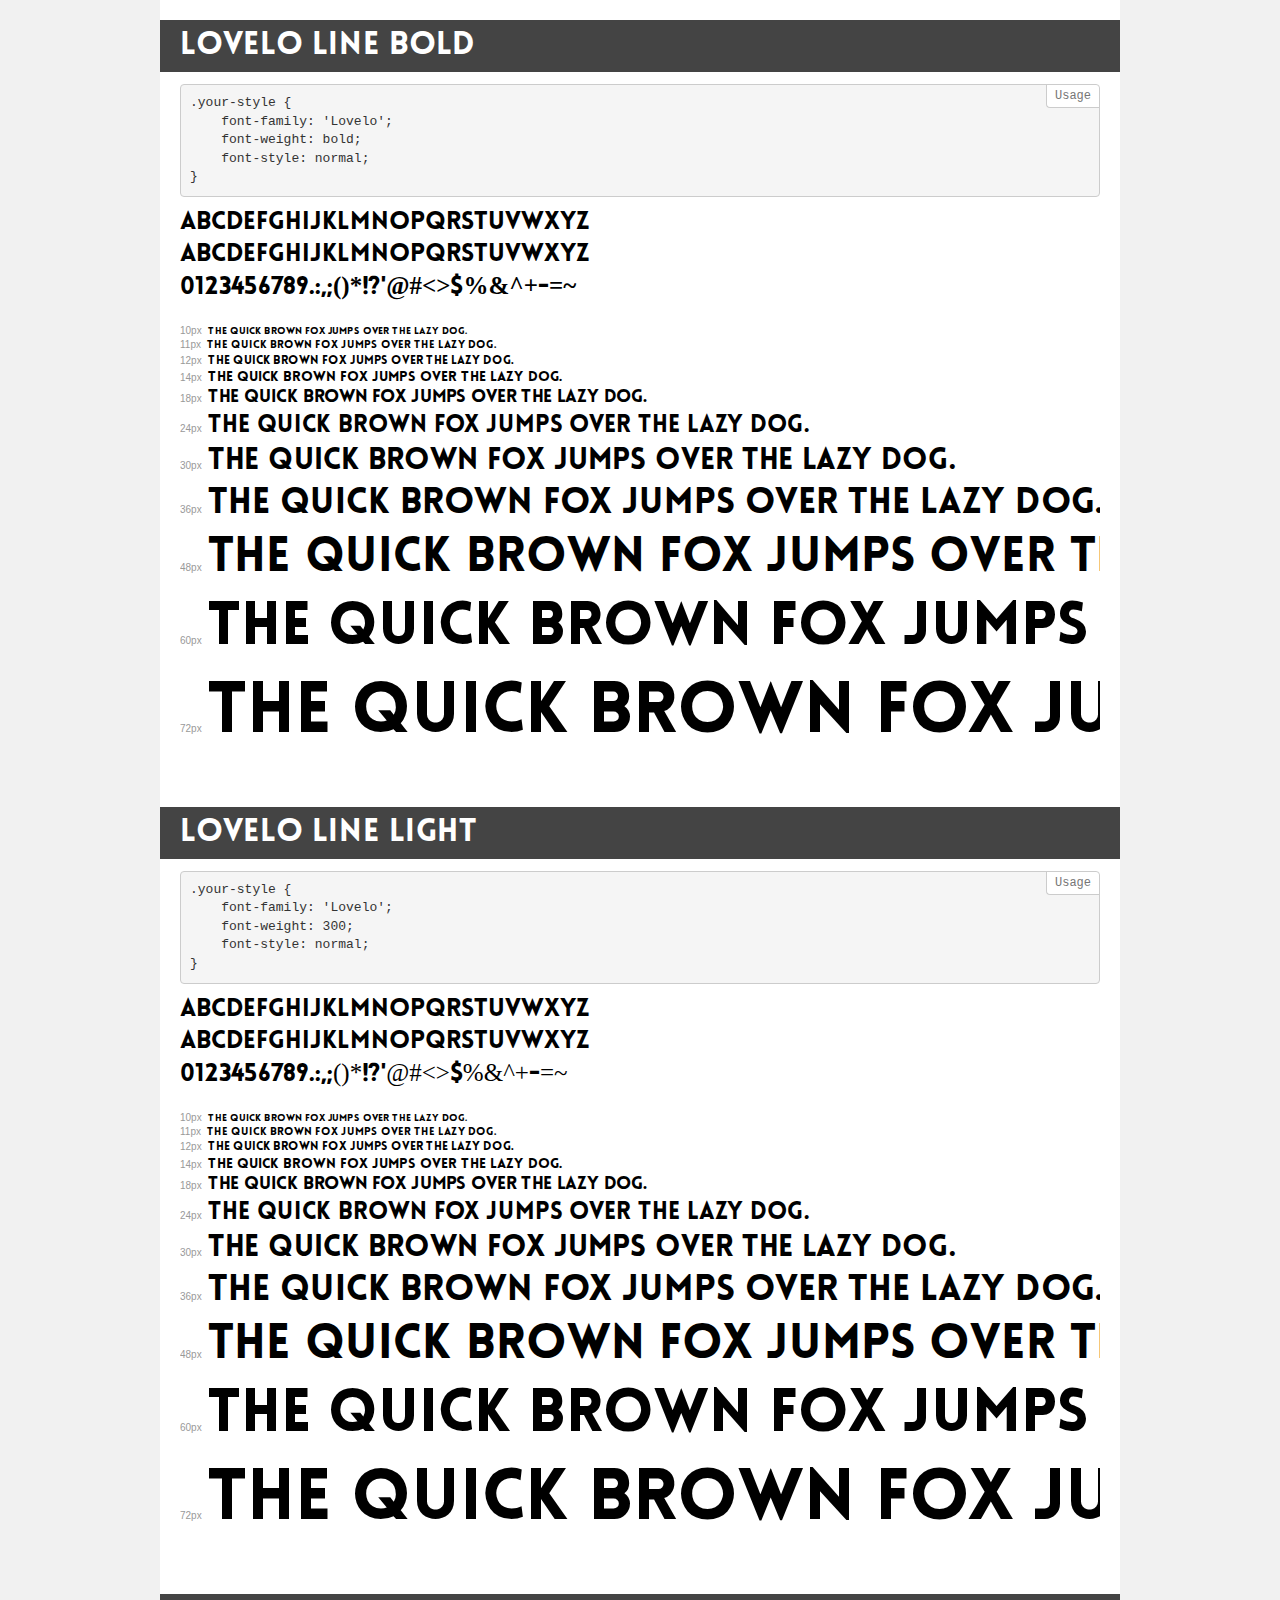
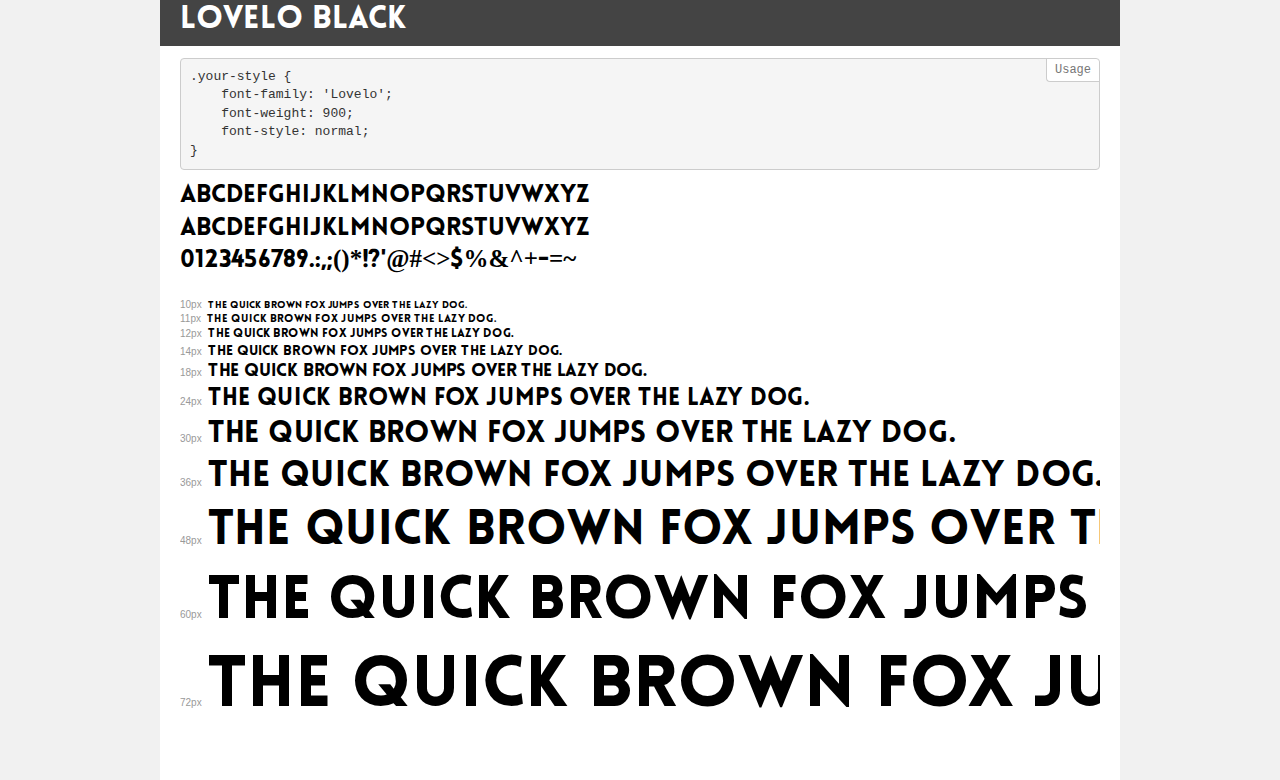
<file: static/css/fonts/demo.html>
<!DOCTYPE html>
<html>
<head>
    <meta charset="utf-8">
    <meta http-equiv="X-UA-Compatible" content="IE=edge">
    <meta name="viewport" content="width=device-width, initial-scale=1">
    <meta name="robots" content="noindex, noarchive">
    <meta name="format-detection" content="telephone=no">
    <title>Transfonter demo</title>
    <link href="stylesheet.css" rel="stylesheet">
    <style>
        /*
        http://meyerweb.com/eric/tools/css/reset/
        v2.0 | 20110126
        License: none (public domain)
        */
        html, body, div, span, applet, object, iframe,
        h1, h2, h3, h4, h5, h6, p, blockquote, pre,
        a, abbr, acronym, address, big, cite, code,
        del, dfn, em, img, ins, kbd, q, s, samp,
        small, strike, strong, sub, sup, tt, var,
        b, u, i, center,
        dl, dt, dd, ol, ul, li,
        fieldset, form, label, legend,
        table, caption, tbody, tfoot, thead, tr, th, td,
        article, aside, canvas, details, embed,
        figure, figcaption, footer, header, hgroup,
        menu, nav, output, ruby, section, summary,
        time, mark, audio, video {
            margin: 0;
            padding: 0;
            border: 0;
            font-size: 100%;
            font: inherit;
            vertical-align: baseline;
        }
        /* HTML5 display-role reset for older browsers */
        article, aside, details, figcaption, figure,
        footer, header, hgroup, menu, nav, section {
            display: block;
        }
        body {
            line-height: 1;
        }
        ol, ul {
            list-style: none;
        }
        blockquote, q {
            quotes: none;
        }
        blockquote:before, blockquote:after,
        q:before, q:after {
            content: '';
            content: none;
        }
        table {
            border-collapse: collapse;
            border-spacing: 0;
        }
        /* common styles */
        body {
            background: #f1f1f1;
            color: #000;
        }
        .page {
            background: #fff;
            width: 920px;
            margin: 0 auto;
            padding: 20px 20px 0 20px;
            overflow: hidden;
        }
        .font-container {
            overflow-x: auto;
            overflow-y: hidden;
            margin-bottom: 40px;
            line-height: 1.3;
            white-space: nowrap;
            padding-bottom: 5px;
        }
        h1 {
            position: relative;
            background: #444;
            font-size: 32px;
            color: #fff;
            padding: 10px 20px;
            margin: 0 -20px 12px -20px;
        }
        .letters {
            font-size: 25px;
            margin-bottom: 20px;
        }
        .s10:before {
            content: '10px';
        }
        .s11:before {
            content: '11px';
        }
        .s12:before {
            content: '12px';
        }
        .s14:before {
            content: '14px';
        }
        .s18:before {
            content: '18px';
        }
        .s24:before {
            content: '24px';
        }
        .s30:before {
            content: '30px';
        }
        .s36:before {
            content: '36px';
        }
        .s48:before {
            content: '48px';
        }
        .s60:before {
            content: '60px';
        }
        .s72:before {
            content: '72px';
        }
        .s10:before, .s11:before, .s12:before, .s14:before,
        .s18:before, .s24:before, .s30:before, .s36:before,
        .s48:before, .s60:before, .s72:before {
            font-family: Arial, sans-serif;
            font-size: 10px;
            font-weight: normal;
            font-style: normal;
            color: #999;
            padding-right: 6px;
        }
        pre {
            display: block;
            position: relative;
            padding: 9px;
            margin: 0 0 10px;
            font-family: Monaco, Menlo, Consolas, "Courier New", monospace !important;
            font-size: 13px;
            line-height: 1.428571429;
            color: #333;
            font-weight: normal !important;
            font-style: normal !important;
            background-color: #f5f5f5;
            border: 1px solid #ccc;
            overflow-x: auto;
            border-radius: 4px;
        }
        pre:after {
            display: block;
            position: absolute;
            right: 0;
            top: 0;
            content: 'Usage';
            line-height: 1;
            padding: 5px 8px;
            font-size: 12px;
            color: #767676;
            background-color: #fff;
            border: 1px solid #ccc;
            border-right: none;
            border-top: none;
            border-radius: 0 4px 0 4px;
            z-index: 10;
        }
        /* responsive */
        @media (max-width: 959px) {
            .page {
                width: auto;
                margin: 0;
            }
        }
    </style>
</head>
<body>
<div class="page">
    <div class="demo" style="font-family: 'Lovelo'; font-weight: bold; font-style: normal;">
        <h1>Lovelo Line Bold</h1>
        <pre>.your-style {
    font-family: 'Lovelo';
    font-weight: bold;
    font-style: normal;
}</pre>
        <div class="font-container">
            <p class="letters">
                abcdefghijklmnopqrstuvwxyz<br>
ABCDEFGHIJKLMNOPQRSTUVWXYZ<br>
                0123456789.:,;()*!?'@#<>$%&^+-=~
            </p>
            <p class="s10" style="font-size: 10px;">The quick brown fox jumps over the lazy dog.</p>
            <p class="s11" style="font-size: 11px;">The quick brown fox jumps over the lazy dog.</p>
            <p class="s12" style="font-size: 12px;">The quick brown fox jumps over the lazy dog.</p>
            <p class="s14" style="font-size: 14px;">The quick brown fox jumps over the lazy dog.</p>
            <p class="s18" style="font-size: 18px;">The quick brown fox jumps over the lazy dog.</p>
            <p class="s24" style="font-size: 24px;">The quick brown fox jumps over the lazy dog.</p>
            <p class="s30" style="font-size: 30px;">The quick brown fox jumps over the lazy dog.</p>
            <p class="s36" style="font-size: 36px;">The quick brown fox jumps over the lazy dog.</p>
            <p class="s48" style="font-size: 48px;">The quick brown fox jumps over the lazy dog.</p>
            <p class="s60" style="font-size: 60px;">The quick brown fox jumps over the lazy dog.</p>
            <p class="s72" style="font-size: 72px;">The quick brown fox jumps over the lazy dog.</p>
        </div>
    </div>
    <div class="demo" style="font-family: 'Lovelo'; font-weight: 300; font-style: normal;">
        <h1>Lovelo Line Light</h1>
        <pre>.your-style {
    font-family: 'Lovelo';
    font-weight: 300;
    font-style: normal;
}</pre>
        <div class="font-container">
            <p class="letters">
                abcdefghijklmnopqrstuvwxyz<br>
ABCDEFGHIJKLMNOPQRSTUVWXYZ<br>
                0123456789.:,;()*!?'@#<>$%&^+-=~
            </p>
            <p class="s10" style="font-size: 10px;">The quick brown fox jumps over the lazy dog.</p>
            <p class="s11" style="font-size: 11px;">The quick brown fox jumps over the lazy dog.</p>
            <p class="s12" style="font-size: 12px;">The quick brown fox jumps over the lazy dog.</p>
            <p class="s14" style="font-size: 14px;">The quick brown fox jumps over the lazy dog.</p>
            <p class="s18" style="font-size: 18px;">The quick brown fox jumps over the lazy dog.</p>
            <p class="s24" style="font-size: 24px;">The quick brown fox jumps over the lazy dog.</p>
            <p class="s30" style="font-size: 30px;">The quick brown fox jumps over the lazy dog.</p>
            <p class="s36" style="font-size: 36px;">The quick brown fox jumps over the lazy dog.</p>
            <p class="s48" style="font-size: 48px;">The quick brown fox jumps over the lazy dog.</p>
            <p class="s60" style="font-size: 60px;">The quick brown fox jumps over the lazy dog.</p>
            <p class="s72" style="font-size: 72px;">The quick brown fox jumps over the lazy dog.</p>
        </div>
    </div>
    <div class="demo" style="font-family: 'Lovelo'; font-weight: 900; font-style: normal;">
        <h1>Lovelo Black</h1>
        <pre>.your-style {
    font-family: 'Lovelo';
    font-weight: 900;
    font-style: normal;
}</pre>
        <div class="font-container">
            <p class="letters">
                abcdefghijklmnopqrstuvwxyz<br>
ABCDEFGHIJKLMNOPQRSTUVWXYZ<br>
                0123456789.:,;()*!?'@#<>$%&^+-=~
            </p>
            <p class="s10" style="font-size: 10px;">The quick brown fox jumps over the lazy dog.</p>
            <p class="s11" style="font-size: 11px;">The quick brown fox jumps over the lazy dog.</p>
            <p class="s12" style="font-size: 12px;">The quick brown fox jumps over the lazy dog.</p>
            <p class="s14" style="font-size: 14px;">The quick brown fox jumps over the lazy dog.</p>
            <p class="s18" style="font-size: 18px;">The quick brown fox jumps over the lazy dog.</p>
            <p class="s24" style="font-size: 24px;">The quick brown fox jumps over the lazy dog.</p>
            <p class="s30" style="font-size: 30px;">The quick brown fox jumps over the lazy dog.</p>
            <p class="s36" style="font-size: 36px;">The quick brown fox jumps over the lazy dog.</p>
            <p class="s48" style="font-size: 48px;">The quick brown fox jumps over the lazy dog.</p>
            <p class="s60" style="font-size: 60px;">The quick brown fox jumps over the lazy dog.</p>
            <p class="s72" style="font-size: 72px;">The quick brown fox jumps over the lazy dog.</p>
        </div>
    </div>
</div>
</body>
</html>
</file>
<file: static/css/fonts/stylesheet.css>
@font-face {
    font-family: 'Lovelo';
    src: url('Lovelo-Black.eot');
    src: local('Lovelo Black'), local('Lovelo-Black'),
        url('Lovelo-Black.eot?#iefix') format('embedded-opentype'),
        url('Lovelo-Black.woff2') format('woff2'),
        url('Lovelo-Black.woff') format('woff'),
        url('Lovelo-Black.ttf') format('truetype');
    font-weight: 900;
    font-style: normal;
}

/* 
@font-face {
    font-family: 'Lovelo';
    src: url('Lovelo-LineBold.eot');
    src: local('Lovelo Line Bold'), local('Lovelo-LineBold'),
        url('Lovelo-LineBold.eot?#iefix') format('embedded-opentype'),
        url('Lovelo-LineBold.woff2') format('woff2'),
        url('Lovelo-LineBold.woff') format('woff'),
        url('Lovelo-LineBold.ttf') format('truetype');
    font-weight: bold;
    font-style: normal;
}

@font-face {
    font-family: 'Lovelo';
    src: url('Lovelo-LineLight.eot');
    src: local('Lovelo Line Light'), local('Lovelo-LineLight'),
        url('Lovelo-LineLight.eot?#iefix') format('embedded-opentype'),
        url('Lovelo-LineLight.woff2') format('woff2'),
        url('Lovelo-LineLight.woff') format('woff'),
        url('Lovelo-LineLight.ttf') format('truetype');
    font-weight: 300;
    font-style: normal;
} */
</file>
